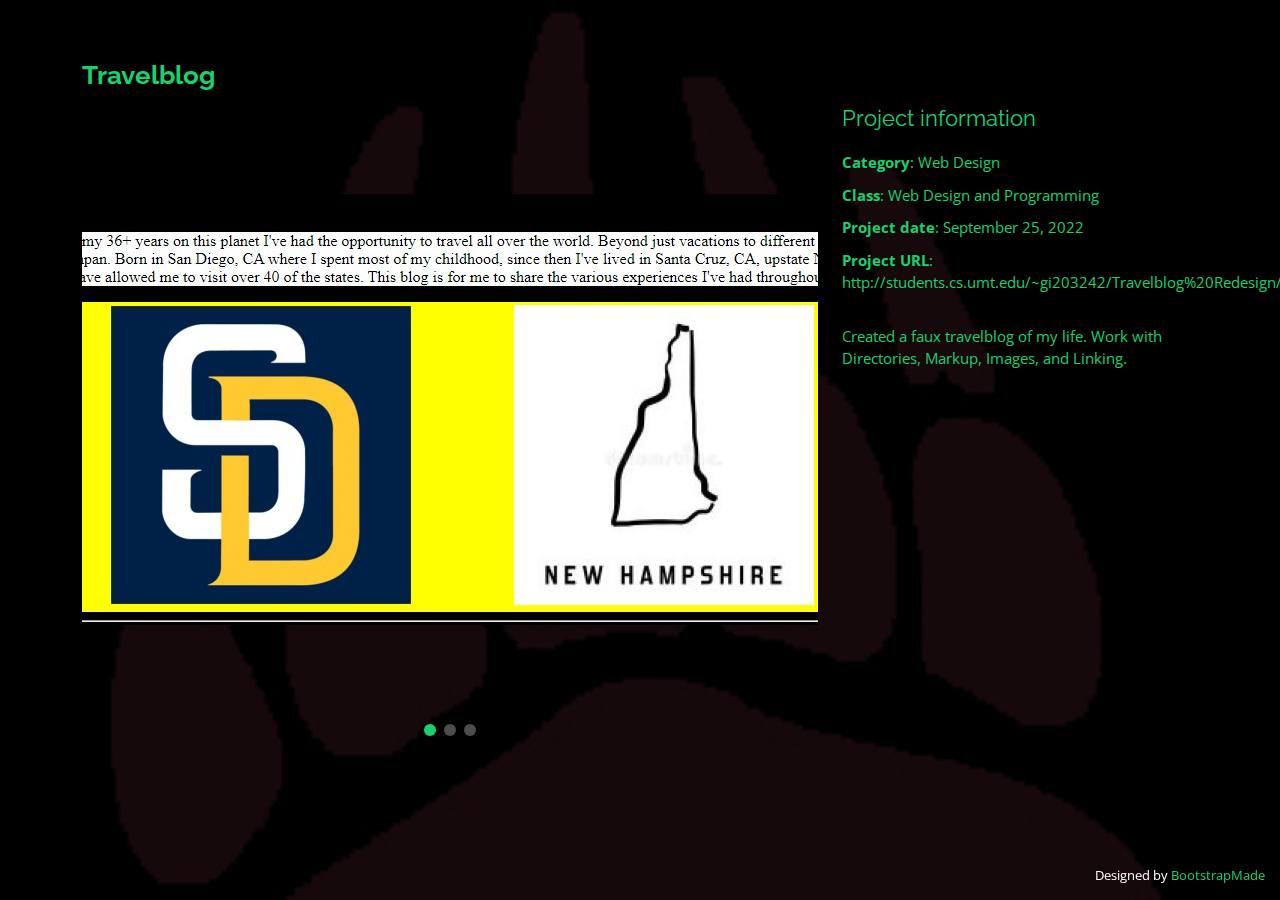
<file: portfolio-details 2.html>
<!DOCTYPE html>
<html lang="en">

<head>
  <meta charset="utf-8">
  <meta content="width=device-width, initial-scale=1.0" name="viewport">

  <title>Portfolio Details - Personal Bootstrap Template</title>
  <meta content="" name="description">
  <meta content="" name="keywords">

  <!-- Favicons -->
  <link href="assets/img/favicon.png" rel="icon">
  <link href="assets/img/apple-touch-icon.png" rel="apple-touch-icon">

  <!-- Google Fonts -->
  <link href="https://fonts.googleapis.com/css?family=Open+Sans:300,300i,400,400i,600,600i,700,700i|Raleway:300,300i,400,400i,500,500i,600,600i,700,700i|Poppins:300,300i,400,400i,500,500i,600,600i,700,700i" rel="stylesheet">

  <!-- Vendor CSS Files -->
  <link href="assets/vendor/bootstrap/css/bootstrap.min.css" rel="stylesheet">
  <link href="assets/vendor/bootstrap-icons/bootstrap-icons.css" rel="stylesheet">
  <link href="assets/vendor/boxicons/css/boxicons.min.css" rel="stylesheet">
  <link href="assets/vendor/glightbox/css/glightbox.min.css" rel="stylesheet">
  <link href="assets/vendor/remixicon/remixicon.css" rel="stylesheet">
  <link href="assets/vendor/swiper/swiper-bundle.min.css" rel="stylesheet">

  <!-- Template Main CSS File -->
  <link href="assets/css/style.css" rel="stylesheet">

  <!-- =======================================================
  * Template Name: Personal - v4.9.1
  * Template URL: https://bootstrapmade.com/personal-free-resume-bootstrap-template/
  * Author: BootstrapMade.com
  * License: https://bootstrapmade.com/license/
  ======================================================== -->
</head>

<body>

  <main id="main">

    <!-- ======= Portfolio Details ======= -->
    <div id="portfolio-details" class="portfolio-details">
      <div class="container">

        <div class="row">

          <div class="col-lg-8">
            <h2 class="portfolio-title">Travelblog</h2>

            <div class="portfolio-details-slider swiper">
              <div class="swiper-wrapper align-items-center">

                <div class="swiper-slide">
                  <img src="assets/img/portfolio/portfolio-details-4.jpg" alt="">
                </div>

                <div class="swiper-slide">
                  <img src="assets/img/portfolio/portfolio-details-5.jpg" alt="">
                </div>

                <div class="swiper-slide">
                  <img src="assets/img/portfolio/portfolio-details-6.jpg" alt="">
                </div>

              </div>
              <div class="swiper-pagination"></div>
            </div>

          </div>

          <div class="col-lg-4 portfolio-info">
            <h3>Project information</h3>
            <ul>
              <li><strong>Category</strong>: Web Design</li>
              <li><strong>Class</strong>: Web Design and Programming</li>
              <li><strong>Project date</strong>: September 25, 2022</li>
              <li><strong>Project URL</strong>: <a href="#">http://students.cs.umt.edu/~gi203242/Travelblog%20Redesign/</a></li>
            </ul>

            <p>
              Created a faux travelblog of my life.  Work with Directories, Markup, Images, and Linking.
            </p>
          </div>

        </div>

      </div>
    </div><!-- End Portfolio Details -->

  </main><!-- End #main -->

  <div class="credits">
    <!-- All the links in the footer should remain intact. -->
    <!-- You can delete the links only if you purchased the pro version. -->
    <!-- Licensing information: https://bootstrapmade.com/license/ -->
    <!-- Purchase the pro version with working PHP/AJAX contact form: https://bootstrapmade.com/personal-free-resume-bootstrap-template/ -->
    Designed by <a href="https://bootstrapmade.com/">BootstrapMade</a>
  </div>

  <!-- Vendor JS Files -->
  <script src="assets/vendor/purecounter/purecounter_vanilla.js"></script>
  <script src="assets/vendor/bootstrap/js/bootstrap.bundle.min.js"></script>
  <script src="assets/vendor/glightbox/js/glightbox.min.js"></script>
  <script src="assets/vendor/isotope-layout/isotope.pkgd.min.js"></script>
  <script src="assets/vendor/swiper/swiper-bundle.min.js"></script>
  <script src="assets/vendor/waypoints/noframework.waypoints.js"></script>
  <script src="assets/vendor/php-email-form/validate.js"></script>

  <!-- Template Main JS File -->
  <script src="assets/js/main.js"></script>

</body>

</html>
</file>
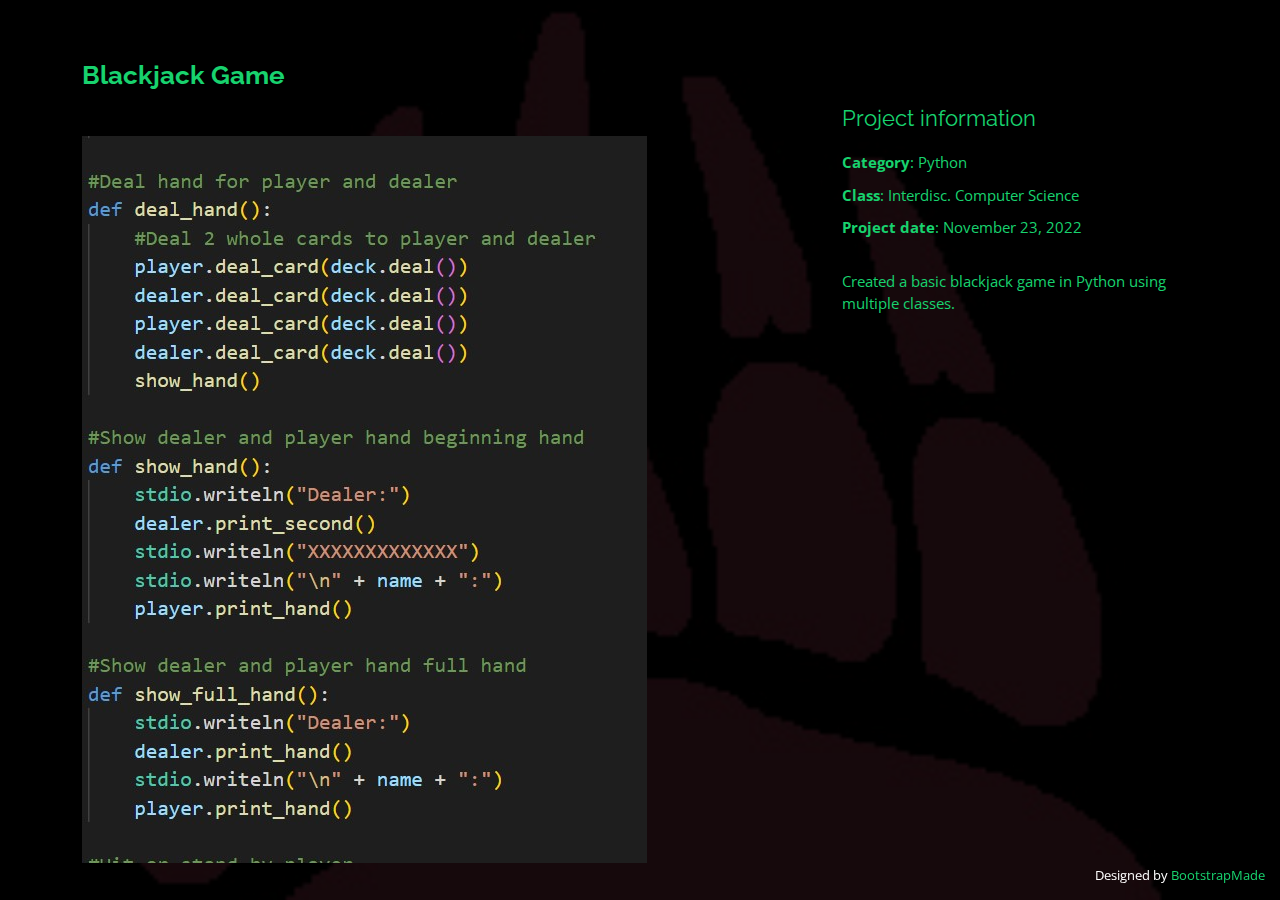
<file: portfolio-details 3.html>
<!DOCTYPE html>
<html lang="en">

<head>
  <meta charset="utf-8">
  <meta content="width=device-width, initial-scale=1.0" name="viewport">

  <title>Portfolio Details - Personal Bootstrap Template</title>
  <meta content="" name="description">
  <meta content="" name="keywords">

  <!-- Favicons -->
  <link href="assets/img/favicon.png" rel="icon">
  <link href="assets/img/apple-touch-icon.png" rel="apple-touch-icon">

  <!-- Google Fonts -->
  <link href="https://fonts.googleapis.com/css?family=Open+Sans:300,300i,400,400i,600,600i,700,700i|Raleway:300,300i,400,400i,500,500i,600,600i,700,700i|Poppins:300,300i,400,400i,500,500i,600,600i,700,700i" rel="stylesheet">

  <!-- Vendor CSS Files -->
  <link href="assets/vendor/bootstrap/css/bootstrap.min.css" rel="stylesheet">
  <link href="assets/vendor/bootstrap-icons/bootstrap-icons.css" rel="stylesheet">
  <link href="assets/vendor/boxicons/css/boxicons.min.css" rel="stylesheet">
  <link href="assets/vendor/glightbox/css/glightbox.min.css" rel="stylesheet">
  <link href="assets/vendor/remixicon/remixicon.css" rel="stylesheet">
  <link href="assets/vendor/swiper/swiper-bundle.min.css" rel="stylesheet">

  <!-- Template Main CSS File -->
  <link href="assets/css/style.css" rel="stylesheet">

  <!-- =======================================================
  * Template Name: Personal - v4.9.1
  * Template URL: https://bootstrapmade.com/personal-free-resume-bootstrap-template/
  * Author: BootstrapMade.com
  * License: https://bootstrapmade.com/license/
  ======================================================== -->
</head>

<body>

  <main id="main">

    <!-- ======= Portfolio Details ======= -->
    <div id="portfolio-details" class="portfolio-details">
      <div class="container">

        <div class="row">

          <div class="col-lg-8">
            <h2 class="portfolio-title">Blackjack Game</h2>

            <div class="portfolio-details-slider swiper">
              <div class="swiper-wrapper align-items-center">

                <div class="swiper-slide">
                  <img src="assets/img/portfolio/portfolio-details-7.jpg" alt="">
                </div>

                <div class="swiper-slide">
                  <img src="assets/img/portfolio/portfolio-details-8.jpg" alt="">
                </div>

                <div class="swiper-slide">
                  <img src="assets/img/portfolio/portfolio-details-9.jpg" alt="">
                </div>

              </div>
              <div class="swiper-pagination"></div>
            </div>

          </div>

          <div class="col-lg-4 portfolio-info">
            <h3>Project information</h3>
            <ul>
              <li><strong>Category</strong>: Python</li>
              <li><strong>Class</strong>: Interdisc. Computer Science</li>
              <li><strong>Project date</strong>: November 23, 2022</li>
            </ul>

            <p>
              Created a basic blackjack game in Python using multiple classes.
            </p>
          </div>

        </div>

      </div>
    </div><!-- End Portfolio Details -->

  </main><!-- End #main -->

  <div class="credits">
    <!-- All the links in the footer should remain intact. -->
    <!-- You can delete the links only if you purchased the pro version. -->
    <!-- Licensing information: https://bootstrapmade.com/license/ -->
    <!-- Purchase the pro version with working PHP/AJAX contact form: https://bootstrapmade.com/personal-free-resume-bootstrap-template/ -->
    Designed by <a href="https://bootstrapmade.com/">BootstrapMade</a>
  </div>

  <!-- Vendor JS Files -->
  <script src="assets/vendor/purecounter/purecounter_vanilla.js"></script>
  <script src="assets/vendor/bootstrap/js/bootstrap.bundle.min.js"></script>
  <script src="assets/vendor/glightbox/js/glightbox.min.js"></script>
  <script src="assets/vendor/isotope-layout/isotope.pkgd.min.js"></script>
  <script src="assets/vendor/swiper/swiper-bundle.min.js"></script>
  <script src="assets/vendor/waypoints/noframework.waypoints.js"></script>
  <script src="assets/vendor/php-email-form/validate.js"></script>

  <!-- Template Main JS File -->
  <script src="assets/js/main.js"></script>

</body>

</html>
</file>
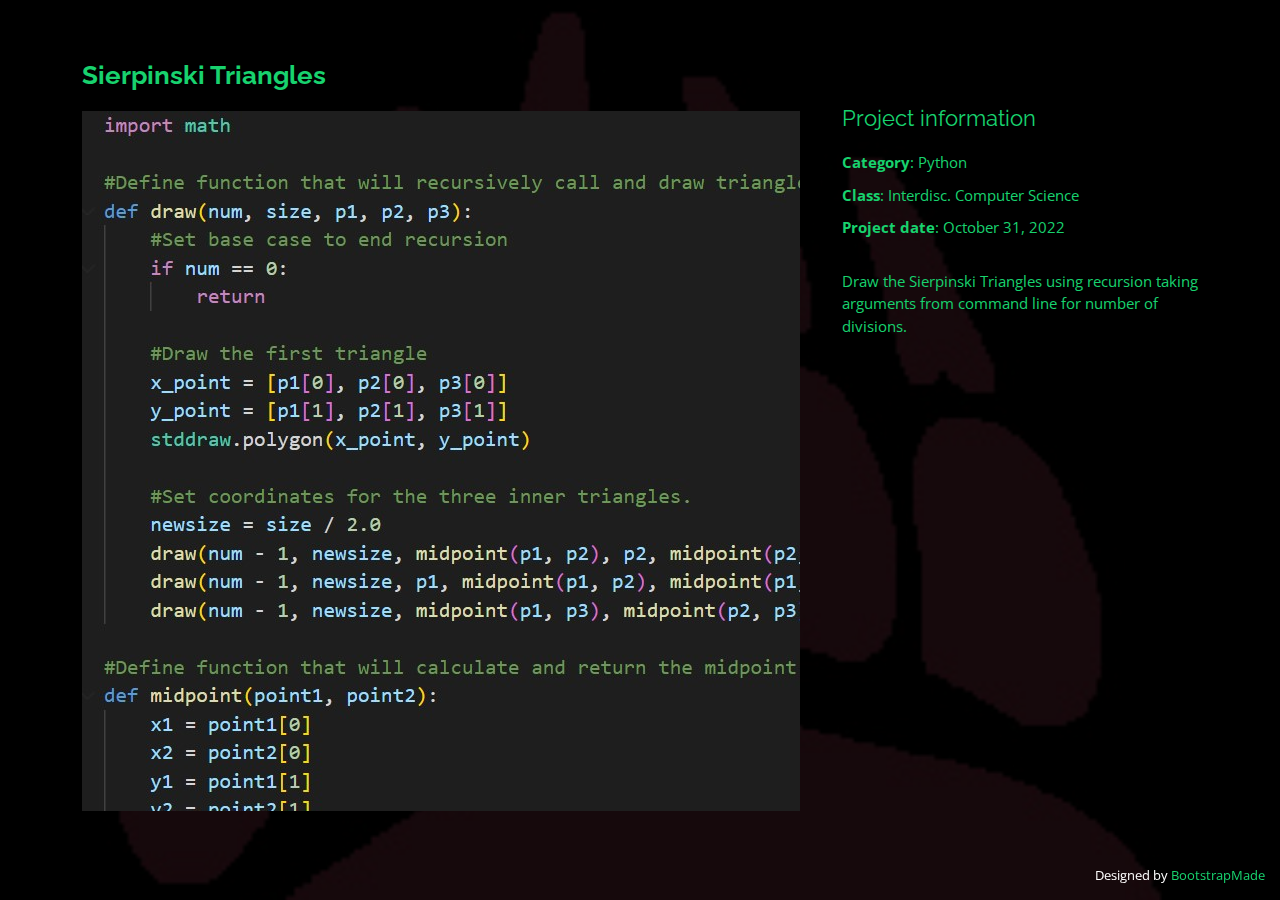
<file: portfolio-details 4.html>
<!DOCTYPE html>
<html lang="en">

<head>
  <meta charset="utf-8">
  <meta content="width=device-width, initial-scale=1.0" name="viewport">

  <title>Portfolio Details - Personal Bootstrap Template</title>
  <meta content="" name="description">
  <meta content="" name="keywords">

  <!-- Favicons -->
  <link href="assets/img/favicon.png" rel="icon">
  <link href="assets/img/apple-touch-icon.png" rel="apple-touch-icon">

  <!-- Google Fonts -->
  <link href="https://fonts.googleapis.com/css?family=Open+Sans:300,300i,400,400i,600,600i,700,700i|Raleway:300,300i,400,400i,500,500i,600,600i,700,700i|Poppins:300,300i,400,400i,500,500i,600,600i,700,700i" rel="stylesheet">

  <!-- Vendor CSS Files -->
  <link href="assets/vendor/bootstrap/css/bootstrap.min.css" rel="stylesheet">
  <link href="assets/vendor/bootstrap-icons/bootstrap-icons.css" rel="stylesheet">
  <link href="assets/vendor/boxicons/css/boxicons.min.css" rel="stylesheet">
  <link href="assets/vendor/glightbox/css/glightbox.min.css" rel="stylesheet">
  <link href="assets/vendor/remixicon/remixicon.css" rel="stylesheet">
  <link href="assets/vendor/swiper/swiper-bundle.min.css" rel="stylesheet">

  <!-- Template Main CSS File -->
  <link href="assets/css/style.css" rel="stylesheet">

  <!-- =======================================================
  * Template Name: Personal - v4.9.1
  * Template URL: https://bootstrapmade.com/personal-free-resume-bootstrap-template/
  * Author: BootstrapMade.com
  * License: https://bootstrapmade.com/license/
  ======================================================== -->
</head>

<body>

  <main id="main">

    <!-- ======= Portfolio Details ======= -->
    <div id="portfolio-details" class="portfolio-details">
      <div class="container">

        <div class="row">

          <div class="col-lg-8">
            <h2 class="portfolio-title">Sierpinski Triangles</h2>

            <div class="portfolio-details-slider swiper">
              <div class="swiper-wrapper align-items-center">

                <div class="swiper-slide">
                  <img src="assets/img/portfolio/portfolio-details-10.jpg" alt="">
                </div>

              </div>
              <div class="swiper-pagination"></div>
            </div>

          </div>

          <div class="col-lg-4 portfolio-info">
            <h3>Project information</h3>
            <ul>
              <li><strong>Category</strong>: Python</li>
              <li><strong>Class</strong>: Interdisc. Computer Science</li>
              <li><strong>Project date</strong>: October 31, 2022</li>
            </ul>

            <p>
              Draw the Sierpinski Triangles using recursion taking arguments from command line for number of divisions.
            </p>
          </div>

        </div>

      </div>
    </div><!-- End Portfolio Details -->

  </main><!-- End #main -->

  <div class="credits">
    <!-- All the links in the footer should remain intact. -->
    <!-- You can delete the links only if you purchased the pro version. -->
    <!-- Licensing information: https://bootstrapmade.com/license/ -->
    <!-- Purchase the pro version with working PHP/AJAX contact form: https://bootstrapmade.com/personal-free-resume-bootstrap-template/ -->
    Designed by <a href="https://bootstrapmade.com/">BootstrapMade</a>
  </div>

  <!-- Vendor JS Files -->
  <script src="assets/vendor/purecounter/purecounter_vanilla.js"></script>
  <script src="assets/vendor/bootstrap/js/bootstrap.bundle.min.js"></script>
  <script src="assets/vendor/glightbox/js/glightbox.min.js"></script>
  <script src="assets/vendor/isotope-layout/isotope.pkgd.min.js"></script>
  <script src="assets/vendor/swiper/swiper-bundle.min.js"></script>
  <script src="assets/vendor/waypoints/noframework.waypoints.js"></script>
  <script src="assets/vendor/php-email-form/validate.js"></script>

  <!-- Template Main JS File -->
  <script src="assets/js/main.js"></script>

</body>

</html>
</file>
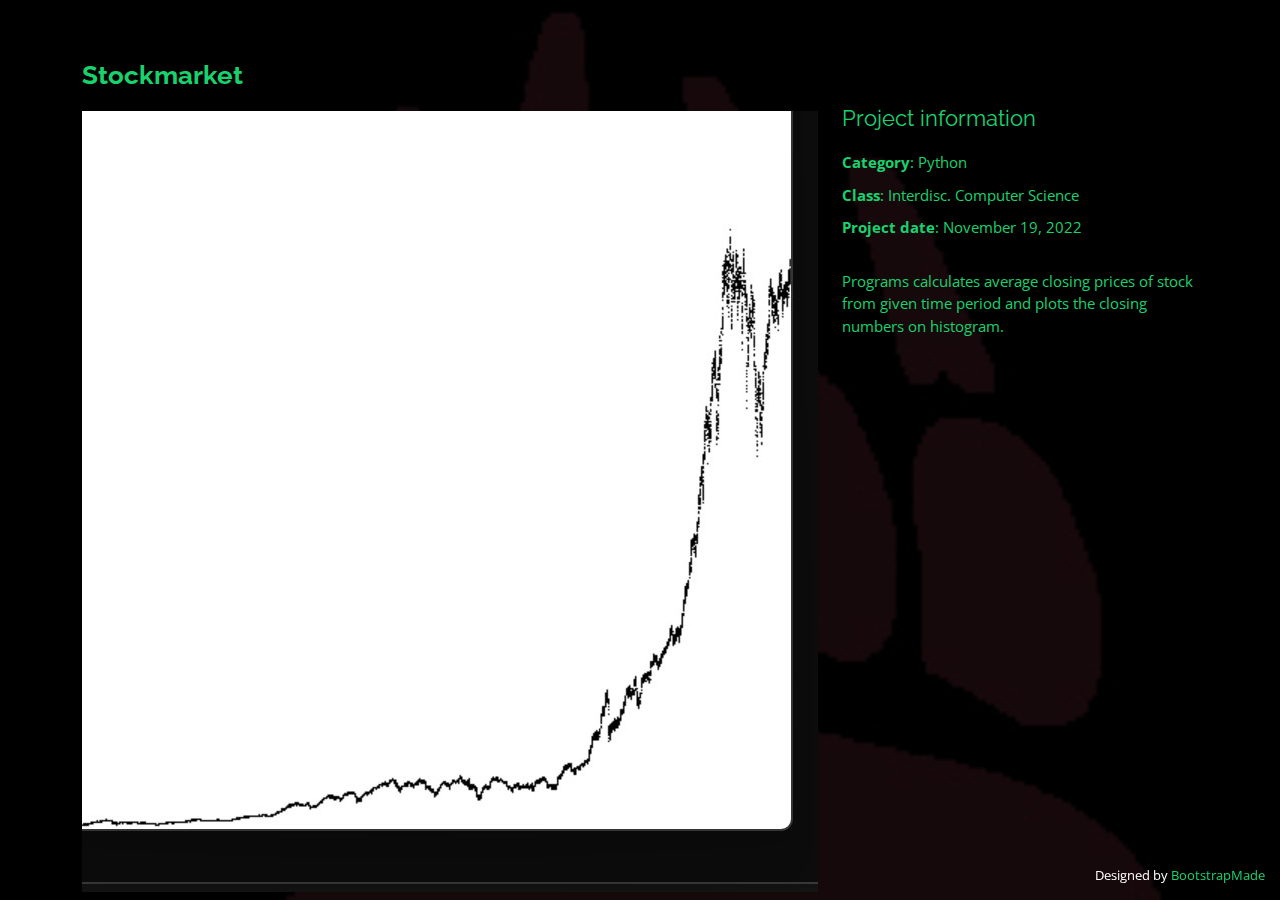
<file: portfolio-details 5.html>
<!DOCTYPE html>
<html lang="en">

<head>
  <meta charset="utf-8">
  <meta content="width=device-width, initial-scale=1.0" name="viewport">

  <title>Portfolio Details - Personal Bootstrap Template</title>
  <meta content="" name="description">
  <meta content="" name="keywords">

  <!-- Favicons -->
  <link href="assets/img/favicon.png" rel="icon">
  <link href="assets/img/apple-touch-icon.png" rel="apple-touch-icon">

  <!-- Google Fonts -->
  <link href="https://fonts.googleapis.com/css?family=Open+Sans:300,300i,400,400i,600,600i,700,700i|Raleway:300,300i,400,400i,500,500i,600,600i,700,700i|Poppins:300,300i,400,400i,500,500i,600,600i,700,700i" rel="stylesheet">

  <!-- Vendor CSS Files -->
  <link href="assets/vendor/bootstrap/css/bootstrap.min.css" rel="stylesheet">
  <link href="assets/vendor/bootstrap-icons/bootstrap-icons.css" rel="stylesheet">
  <link href="assets/vendor/boxicons/css/boxicons.min.css" rel="stylesheet">
  <link href="assets/vendor/glightbox/css/glightbox.min.css" rel="stylesheet">
  <link href="assets/vendor/remixicon/remixicon.css" rel="stylesheet">
  <link href="assets/vendor/swiper/swiper-bundle.min.css" rel="stylesheet">

  <!-- Template Main CSS File -->
  <link href="assets/css/style.css" rel="stylesheet">

  <!-- =======================================================
  * Template Name: Personal - v4.9.1
  * Template URL: https://bootstrapmade.com/personal-free-resume-bootstrap-template/
  * Author: BootstrapMade.com
  * License: https://bootstrapmade.com/license/
  ======================================================== -->
</head>

<body>

  <main id="main">

    <!-- ======= Portfolio Details ======= -->
    <div id="portfolio-details" class="portfolio-details">
      <div class="container">

        <div class="row">

          <div class="col-lg-8">
            <h2 class="portfolio-title">Stockmarket</h2>

            <div class="portfolio-details-slider swiper">
              <div class="swiper-wrapper align-items-center">

                <div class="swiper-slide">
                  <img src="assets/img/portfolio/portfolio-details-11.jpg" alt="">
                </div>

                <div class="swiper-slide">
                  <img src="assets/img/portfolio/portfolio-details-12.jpg" alt="">
                </div>

              </div>
              <div class="swiper-pagination"></div>
            </div>

          </div>

          <div class="col-lg-4 portfolio-info">
            <h3>Project information</h3>
            <ul>
              <li><strong>Category</strong>: Python</li>
              <li><strong>Class</strong>: Interdisc. Computer Science</li>
              <li><strong>Project date</strong>: November 19, 2022</li>
            </ul>

            <p>
              Programs calculates average closing prices of stock from given time period and plots the closing numbers on histogram.
            </p>
          </div>

        </div>

      </div>
    </div><!-- End Portfolio Details -->

  </main><!-- End #main -->

  <div class="credits">
    <!-- All the links in the footer should remain intact. -->
    <!-- You can delete the links only if you purchased the pro version. -->
    <!-- Licensing information: https://bootstrapmade.com/license/ -->
    <!-- Purchase the pro version with working PHP/AJAX contact form: https://bootstrapmade.com/personal-free-resume-bootstrap-template/ -->
    Designed by <a href="https://bootstrapmade.com/">BootstrapMade</a>
  </div>

  <!-- Vendor JS Files -->
  <script src="assets/vendor/purecounter/purecounter_vanilla.js"></script>
  <script src="assets/vendor/bootstrap/js/bootstrap.bundle.min.js"></script>
  <script src="assets/vendor/glightbox/js/glightbox.min.js"></script>
  <script src="assets/vendor/isotope-layout/isotope.pkgd.min.js"></script>
  <script src="assets/vendor/swiper/swiper-bundle.min.js"></script>
  <script src="assets/vendor/waypoints/noframework.waypoints.js"></script>
  <script src="assets/vendor/php-email-form/validate.js"></script>

  <!-- Template Main JS File -->
  <script src="assets/js/main.js"></script>

</body>

</html>
</file>
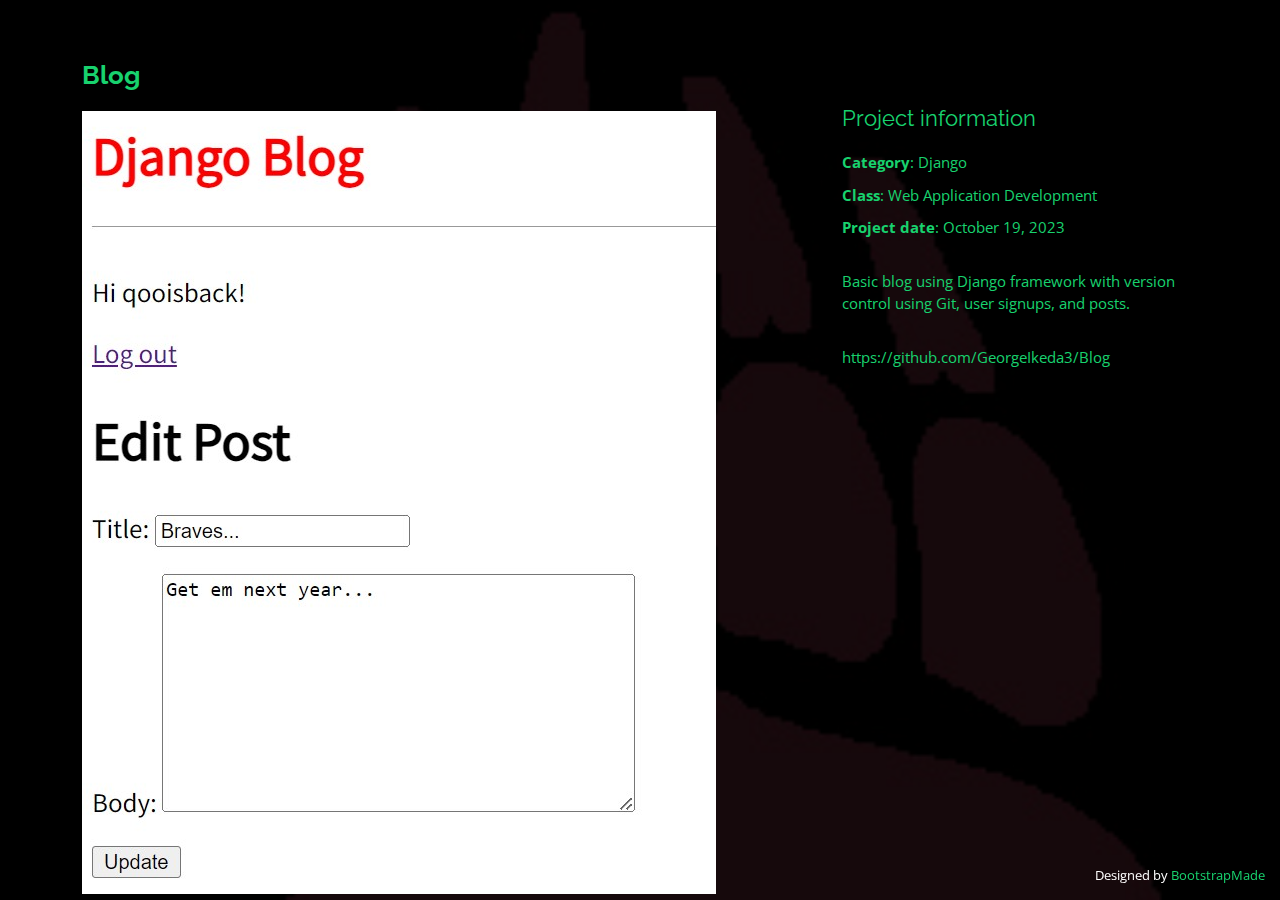
<file: portfolio-details 6.html>
<!DOCTYPE html>
<html lang="en">

<head>
  <meta charset="utf-8">
  <meta content="width=device-width, initial-scale=1.0" name="viewport">

  <title>Portfolio Details - Personal Bootstrap Template</title>
  <meta content="" name="description">
  <meta content="" name="keywords">

  <!-- Favicons -->
  <link href="assets/img/favicon.png" rel="icon">
  <link href="assets/img/apple-touch-icon.png" rel="apple-touch-icon">

  <!-- Google Fonts -->
  <link href="https://fonts.googleapis.com/css?family=Open+Sans:300,300i,400,400i,600,600i,700,700i|Raleway:300,300i,400,400i,500,500i,600,600i,700,700i|Poppins:300,300i,400,400i,500,500i,600,600i,700,700i" rel="stylesheet">

  <!-- Vendor CSS Files -->
  <link href="assets/vendor/bootstrap/css/bootstrap.min.css" rel="stylesheet">
  <link href="assets/vendor/bootstrap-icons/bootstrap-icons.css" rel="stylesheet">
  <link href="assets/vendor/boxicons/css/boxicons.min.css" rel="stylesheet">
  <link href="assets/vendor/glightbox/css/glightbox.min.css" rel="stylesheet">
  <link href="assets/vendor/remixicon/remixicon.css" rel="stylesheet">
  <link href="assets/vendor/swiper/swiper-bundle.min.css" rel="stylesheet">

  <!-- Template Main CSS File -->
  <link href="assets/css/style.css" rel="stylesheet">

  <!-- =======================================================
  * Template Name: Personal - v4.9.1
  * Template URL: https://bootstrapmade.com/personal-free-resume-bootstrap-template/
  * Author: BootstrapMade.com
  * License: https://bootstrapmade.com/license/
  ======================================================== -->
</head>

<body>

  <main id="main">

    <!-- ======= Portfolio Details ======= -->
    <div id="portfolio-details" class="portfolio-details">
      <div class="container">

        <div class="row">

          <div class="col-lg-8">
            <h2 class="portfolio-title">Blog</h2>

            <div class="portfolio-details-slider swiper">
              <div class="swiper-wrapper align-items-center">

                <div class="swiper-slide">
                  <img src="assets/img/portfolio/portfolio-details-13.jpg" alt="">
                </div>

                <div class="swiper-slide">
                  <img src="assets/img/portfolio/portfolio-details-14.jpg" alt="">
                </div>

              </div>
              <div class="swiper-pagination"></div>
            </div>

          </div>

          <div class="col-lg-4 portfolio-info">
            <h3>Project information</h3>
            <ul>
              <li><strong>Category</strong>: Django</li>
              <li><strong>Class</strong>: Web Application Development</li>
              <li><strong>Project date</strong>: October 19, 2023</li>
            </ul>

            <p>
              Basic blog using Django framework with version control using Git, user signups, and posts.
              <p><a href="https://github.com/GeorgeIkeda3/Blog" target="_blank">https://github.com/GeorgeIkeda3/Blog</a></p>
            </p>
          </div>

        </div>

      </div>
    </div><!-- End Portfolio Details -->

  </main><!-- End #main -->

  <div class="credits">
    <!-- All the links in the footer should remain intact. -->
    <!-- You can delete the links only if you purchased the pro version. -->
    <!-- Licensing information: https://bootstrapmade.com/license/ -->
    <!-- Purchase the pro version with working PHP/AJAX contact form: https://bootstrapmade.com/personal-free-resume-bootstrap-template/ -->
    Designed by <a href="https://bootstrapmade.com/">BootstrapMade</a>
  </div>

  <!-- Vendor JS Files -->
  <script src="assets/vendor/purecounter/purecounter_vanilla.js"></script>
  <script src="assets/vendor/bootstrap/js/bootstrap.bundle.min.js"></script>
  <script src="assets/vendor/glightbox/js/glightbox.min.js"></script>
  <script src="assets/vendor/isotope-layout/isotope.pkgd.min.js"></script>
  <script src="assets/vendor/swiper/swiper-bundle.min.js"></script>
  <script src="assets/vendor/waypoints/noframework.waypoints.js"></script>
  <script src="assets/vendor/php-email-form/validate.js"></script>

  <!-- Template Main JS File -->
  <script src="assets/js/main.js"></script>

</body>

</html>
</file>
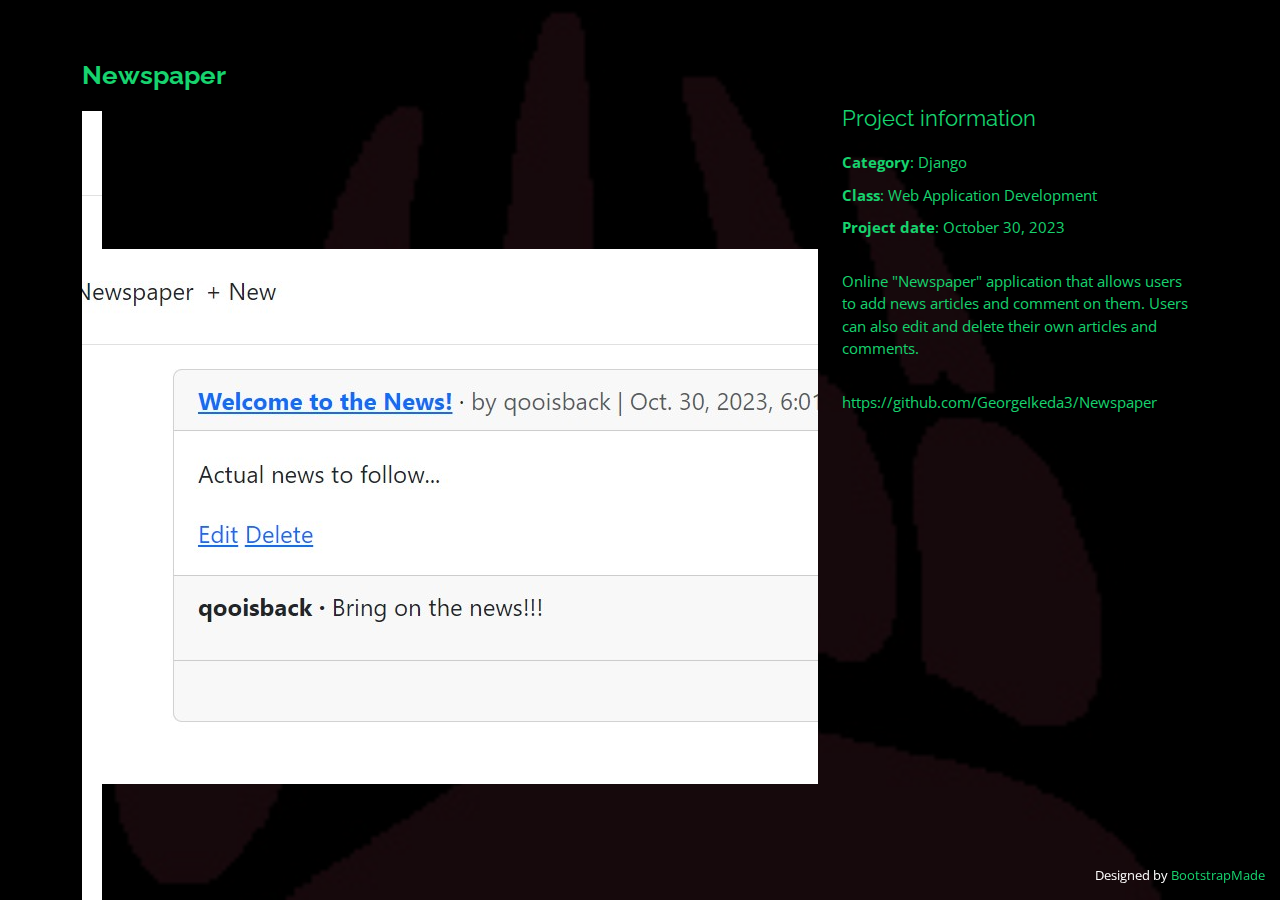
<file: portfolio-details 7.html>
<!DOCTYPE html>
<html lang="en">

<head>
  <meta charset="utf-8">
  <meta content="width=device-width, initial-scale=1.0" name="viewport">

  <title>Portfolio Details - Personal Bootstrap Template</title>
  <meta content="" name="description">
  <meta content="" name="keywords">

  <!-- Favicons -->
  <link href="assets/img/favicon.png" rel="icon">
  <link href="assets/img/apple-touch-icon.png" rel="apple-touch-icon">

  <!-- Google Fonts -->
  <link href="https://fonts.googleapis.com/css?family=Open+Sans:300,300i,400,400i,600,600i,700,700i|Raleway:300,300i,400,400i,500,500i,600,600i,700,700i|Poppins:300,300i,400,400i,500,500i,600,600i,700,700i" rel="stylesheet">

  <!-- Vendor CSS Files -->
  <link href="assets/vendor/bootstrap/css/bootstrap.min.css" rel="stylesheet">
  <link href="assets/vendor/bootstrap-icons/bootstrap-icons.css" rel="stylesheet">
  <link href="assets/vendor/boxicons/css/boxicons.min.css" rel="stylesheet">
  <link href="assets/vendor/glightbox/css/glightbox.min.css" rel="stylesheet">
  <link href="assets/vendor/remixicon/remixicon.css" rel="stylesheet">
  <link href="assets/vendor/swiper/swiper-bundle.min.css" rel="stylesheet">

  <!-- Template Main CSS File -->
  <link href="assets/css/style.css" rel="stylesheet">

  <!-- =======================================================
  * Template Name: Personal - v4.9.1
  * Template URL: https://bootstrapmade.com/personal-free-resume-bootstrap-template/
  * Author: BootstrapMade.com
  * License: https://bootstrapmade.com/license/
  ======================================================== -->
</head>

<body>

  <main id="main">

    <!-- ======= Portfolio Details ======= -->
    <div id="portfolio-details" class="portfolio-details">
      <div class="container">

        <div class="row">

          <div class="col-lg-8">
            <h2 class="portfolio-title">Newspaper</h2>

            <div class="portfolio-details-slider swiper">
              <div class="swiper-wrapper align-items-center">

                <div class="swiper-slide">
                  <img src="assets/img/portfolio/newspaper-1.jpg" alt="">
                </div>

                <div class="swiper-slide">
                  <img src="assets/img/portfolio/newspaper-2.jpg" alt="">
                </div>

              </div>
              <div class="swiper-pagination"></div>
            </div>

          </div>

          <div class="col-lg-4 portfolio-info">
            <h3>Project information</h3>
            <ul>
              <li><strong>Category</strong>: Django</li>
              <li><strong>Class</strong>: Web Application Development</li>
              <li><strong>Project date</strong>: October 30, 2023</li>
            </ul>

            <p>
              Online "Newspaper" application that allows users to add news articles and comment on them. Users can also edit and delete their own articles and comments.
              <p><a href="https://github.com/GeorgeIkeda3/Newspaper" target="_blank">https://github.com/GeorgeIkeda3/Newspaper</a></p>
            </p>
          </div>

        </div>

      </div>
    </div><!-- End Portfolio Details -->

  </main><!-- End #main -->

  <div class="credits">
    <!-- All the links in the footer should remain intact. -->
    <!-- You can delete the links only if you purchased the pro version. -->
    <!-- Licensing information: https://bootstrapmade.com/license/ -->
    <!-- Purchase the pro version with working PHP/AJAX contact form: https://bootstrapmade.com/personal-free-resume-bootstrap-template/ -->
    Designed by <a href="https://bootstrapmade.com/">BootstrapMade</a>
  </div>

  <!-- Vendor JS Files -->
  <script src="assets/vendor/purecounter/purecounter_vanilla.js"></script>
  <script src="assets/vendor/bootstrap/js/bootstrap.bundle.min.js"></script>
  <script src="assets/vendor/glightbox/js/glightbox.min.js"></script>
  <script src="assets/vendor/isotope-layout/isotope.pkgd.min.js"></script>
  <script src="assets/vendor/swiper/swiper-bundle.min.js"></script>
  <script src="assets/vendor/waypoints/noframework.waypoints.js"></script>
  <script src="assets/vendor/php-email-form/validate.js"></script>

  <!-- Template Main JS File -->
  <script src="assets/js/main.js"></script>

</body>

</html>
</file>
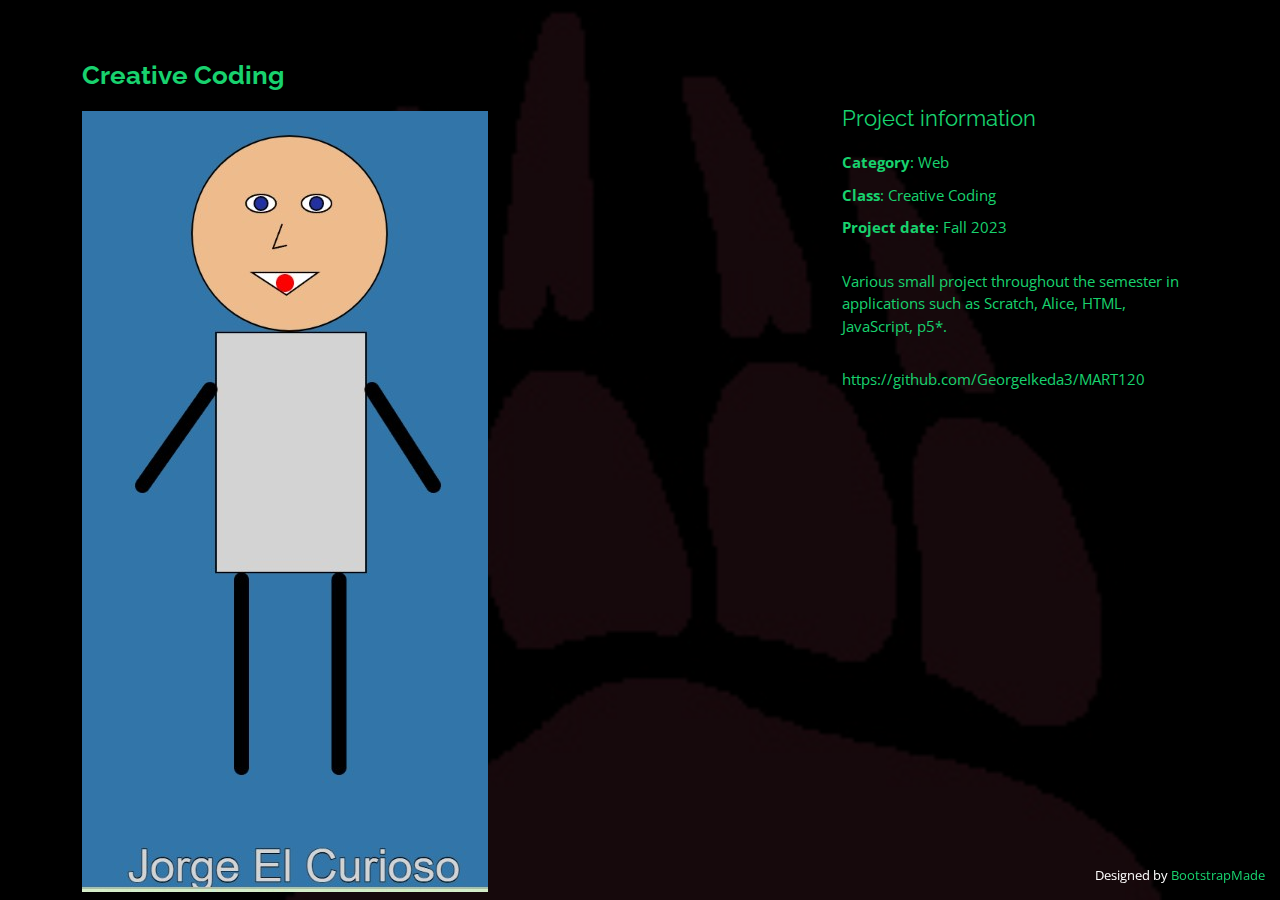
<file: portfolio-details 8.html>
<!DOCTYPE html>
<html lang="en">

<head>
  <meta charset="utf-8">
  <meta content="width=device-width, initial-scale=1.0" name="viewport">

  <title>Portfolio Details - Personal Bootstrap Template</title>
  <meta content="" name="description">
  <meta content="" name="keywords">

  <!-- Favicons -->
  <link href="assets/img/favicon.png" rel="icon">
  <link href="assets/img/apple-touch-icon.png" rel="apple-touch-icon">

  <!-- Google Fonts -->
  <link href="https://fonts.googleapis.com/css?family=Open+Sans:300,300i,400,400i,600,600i,700,700i|Raleway:300,300i,400,400i,500,500i,600,600i,700,700i|Poppins:300,300i,400,400i,500,500i,600,600i,700,700i" rel="stylesheet">

  <!-- Vendor CSS Files -->
  <link href="assets/vendor/bootstrap/css/bootstrap.min.css" rel="stylesheet">
  <link href="assets/vendor/bootstrap-icons/bootstrap-icons.css" rel="stylesheet">
  <link href="assets/vendor/boxicons/css/boxicons.min.css" rel="stylesheet">
  <link href="assets/vendor/glightbox/css/glightbox.min.css" rel="stylesheet">
  <link href="assets/vendor/remixicon/remixicon.css" rel="stylesheet">
  <link href="assets/vendor/swiper/swiper-bundle.min.css" rel="stylesheet">

  <!-- Template Main CSS File -->
  <link href="assets/css/style.css" rel="stylesheet">

  <!-- =======================================================
  * Template Name: Personal - v4.9.1
  * Template URL: https://bootstrapmade.com/personal-free-resume-bootstrap-template/
  * Author: BootstrapMade.com
  * License: https://bootstrapmade.com/license/
  ======================================================== -->
</head>

<body>

  <main id="main">

    <!-- ======= Portfolio Details ======= -->
    <div id="portfolio-details" class="portfolio-details">
      <div class="container">

        <div class="row">

          <div class="col-lg-8">
            <h2 class="portfolio-title">Creative Coding</h2>

            <div class="portfolio-details-slider swiper">
              <div class="swiper-wrapper align-items-center">

                <div class="swiper-slide">
                  <img src="assets/img/portfolio/portfolio-details-15.jpg" alt="">
                </div>



              </div>
              <div class="swiper-pagination"></div>
            </div>

          </div>

          <div class="col-lg-4 portfolio-info">
            <h3>Project information</h3>
            <ul>
              <li><strong>Category</strong>: Web</li>
              <li><strong>Class</strong>: Creative Coding</li>
              <li><strong>Project date</strong>: Fall 2023</li>
            </ul>

            <p>
              Various small project throughout the semester in applications such as Scratch, Alice, HTML, JavaScript, p5*.
              <p><a href="https://github.com/GeorgeIkeda3/MART120" target="_blank">https://github.com/GeorgeIkeda3/MART120</a></p>
            </p>
          </div>

        </div>

      </div>
    </div><!-- End Portfolio Details -->

  </main><!-- End #main -->

  <div class="credits">
    <!-- All the links in the footer should remain intact. -->
    <!-- You can delete the links only if you purchased the pro version. -->
    <!-- Licensing information: https://bootstrapmade.com/license/ -->
    <!-- Purchase the pro version with working PHP/AJAX contact form: https://bootstrapmade.com/personal-free-resume-bootstrap-template/ -->
    Designed by <a href="https://bootstrapmade.com/">BootstrapMade</a>
  </div>

  <!-- Vendor JS Files -->
  <script src="assets/vendor/purecounter/purecounter_vanilla.js"></script>
  <script src="assets/vendor/bootstrap/js/bootstrap.bundle.min.js"></script>
  <script src="assets/vendor/glightbox/js/glightbox.min.js"></script>
  <script src="assets/vendor/isotope-layout/isotope.pkgd.min.js"></script>
  <script src="assets/vendor/swiper/swiper-bundle.min.js"></script>
  <script src="assets/vendor/waypoints/noframework.waypoints.js"></script>
  <script src="assets/vendor/php-email-form/validate.js"></script>

  <!-- Template Main JS File -->
  <script src="assets/js/main.js"></script>

</body>

</html>
</file>
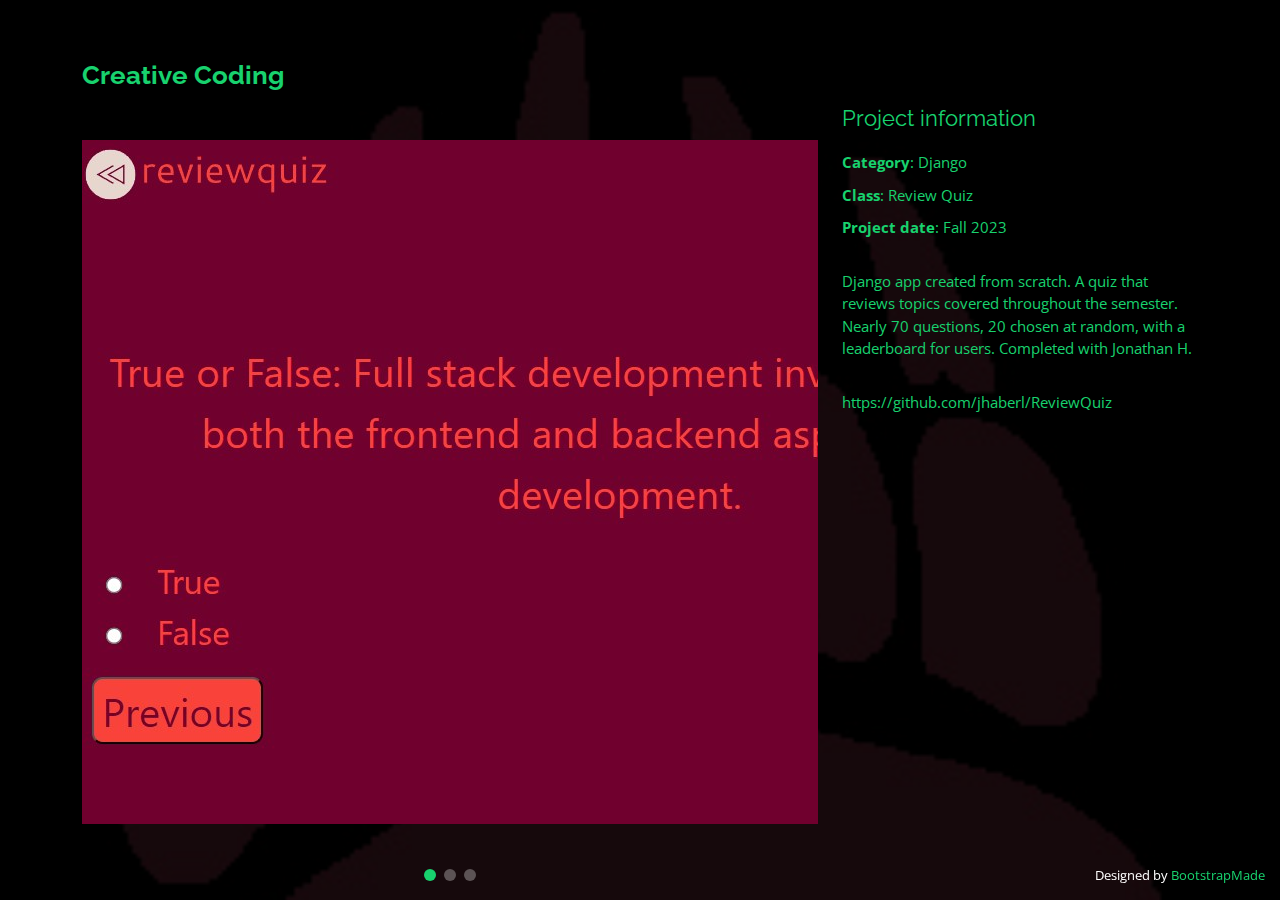
<file: portfolio-details 9.html>
<!DOCTYPE html>
<html lang="en">

<head>
  <meta charset="utf-8">
  <meta content="width=device-width, initial-scale=1.0" name="viewport">

  <title>Portfolio Details - Personal Bootstrap Template</title>
  <meta content="" name="description">
  <meta content="" name="keywords">

  <!-- Favicons -->
  <link href="assets/img/favicon.png" rel="icon">
  <link href="assets/img/apple-touch-icon.png" rel="apple-touch-icon">

  <!-- Google Fonts -->
  <link href="https://fonts.googleapis.com/css?family=Open+Sans:300,300i,400,400i,600,600i,700,700i|Raleway:300,300i,400,400i,500,500i,600,600i,700,700i|Poppins:300,300i,400,400i,500,500i,600,600i,700,700i" rel="stylesheet">

  <!-- Vendor CSS Files -->
  <link href="assets/vendor/bootstrap/css/bootstrap.min.css" rel="stylesheet">
  <link href="assets/vendor/bootstrap-icons/bootstrap-icons.css" rel="stylesheet">
  <link href="assets/vendor/boxicons/css/boxicons.min.css" rel="stylesheet">
  <link href="assets/vendor/glightbox/css/glightbox.min.css" rel="stylesheet">
  <link href="assets/vendor/remixicon/remixicon.css" rel="stylesheet">
  <link href="assets/vendor/swiper/swiper-bundle.min.css" rel="stylesheet">

  <!-- Template Main CSS File -->
  <link href="assets/css/style.css" rel="stylesheet">

  <!-- =======================================================
  * Template Name: Personal - v4.9.1
  * Template URL: https://bootstrapmade.com/personal-free-resume-bootstrap-template/
  * Author: BootstrapMade.com
  * License: https://bootstrapmade.com/license/
  ======================================================== -->
</head>

<body>

  <main id="main">

    <!-- ======= Portfolio Details ======= -->
    <div id="portfolio-details" class="portfolio-details">
      <div class="container">

        <div class="row">

          <div class="col-lg-8">
            <h2 class="portfolio-title">Creative Coding</h2>

            <div class="portfolio-details-slider swiper">
              <div class="swiper-wrapper align-items-center">

                <div class="swiper-slide">
                  <img src="assets/img/portfolio/portfolio-details-19.jpg" alt="">
                </div>

                <div class="swiper-slide">
                  <img src="assets/img/portfolio/portfolio-details-20.jpg" alt="">
                </div>

                <div class="swiper-slide">
                  <img src="assets/img/portfolio/portfolio-details-21.jpg" alt="">
                </div>


              </div>
              <div class="swiper-pagination"></div>
            </div>

          </div>

          <div class="col-lg-4 portfolio-info">
            <h3>Project information</h3>
            <ul>
              <li><strong>Category</strong>: Django</li>
              <li><strong>Class</strong>: Review Quiz</li>
              <li><strong>Project date</strong>: Fall 2023</li>
            </ul>

            <p>
              Django app created from scratch.  A quiz that reviews topics covered throughout the semester.  Nearly 70 questions, 20 chosen at random, with a leaderboard for users.  Completed with Jonathan H.
              <p><a href="https://github.com/jhaberl/ReviewQuiz" target="_blank">https://github.com/jhaberl/ReviewQuiz</a></p>
            </p>
          </div>

        </div>

      </div>
    </div><!-- End Portfolio Details -->

  </main><!-- End #main -->

  <div class="credits">
    <!-- All the links in the footer should remain intact. -->
    <!-- You can delete the links only if you purchased the pro version. -->
    <!-- Licensing information: https://bootstrapmade.com/license/ -->
    <!-- Purchase the pro version with working PHP/AJAX contact form: https://bootstrapmade.com/personal-free-resume-bootstrap-template/ -->
    Designed by <a href="https://bootstrapmade.com/">BootstrapMade</a>
  </div>

  <!-- Vendor JS Files -->
  <script src="assets/vendor/purecounter/purecounter_vanilla.js"></script>
  <script src="assets/vendor/bootstrap/js/bootstrap.bundle.min.js"></script>
  <script src="assets/vendor/glightbox/js/glightbox.min.js"></script>
  <script src="assets/vendor/isotope-layout/isotope.pkgd.min.js"></script>
  <script src="assets/vendor/swiper/swiper-bundle.min.js"></script>
  <script src="assets/vendor/waypoints/noframework.waypoints.js"></script>
  <script src="assets/vendor/php-email-form/validate.js"></script>

  <!-- Template Main JS File -->
  <script src="assets/js/main.js"></script>

</body>

</html>
</file>
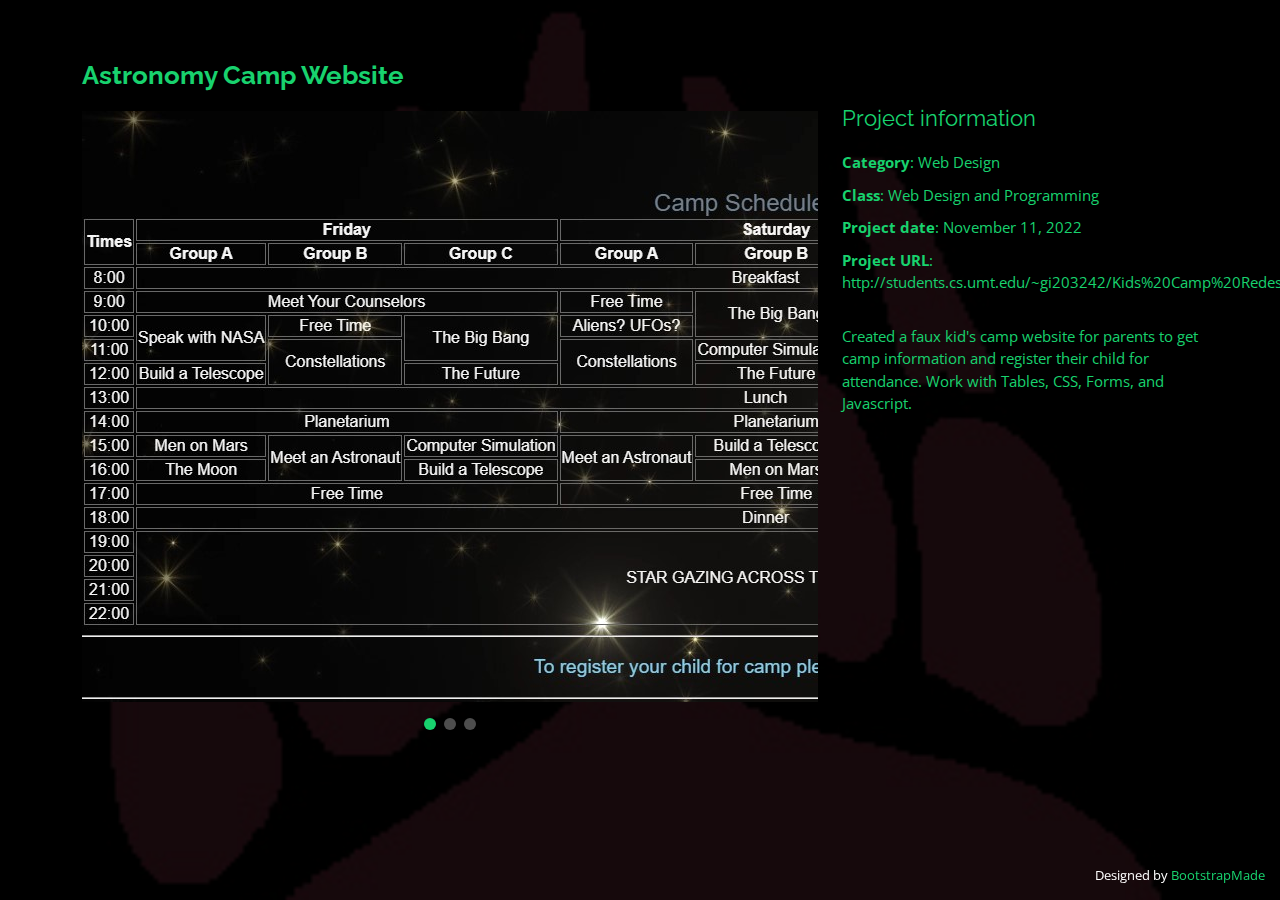
<file: portfolio-details.html>
<!DOCTYPE html>
<html lang="en">

<head>
  <meta charset="utf-8">
  <meta content="width=device-width, initial-scale=1.0" name="viewport">

  <title>Portfolio Details - Personal Bootstrap Template</title>
  <meta content="" name="description">
  <meta content="" name="keywords">

  <!-- Favicons -->
  <link href="assets/img/favicon.png" rel="icon">
  <link href="assets/img/apple-touch-icon.png" rel="apple-touch-icon">

  <!-- Google Fonts -->
  <link href="https://fonts.googleapis.com/css?family=Open+Sans:300,300i,400,400i,600,600i,700,700i|Raleway:300,300i,400,400i,500,500i,600,600i,700,700i|Poppins:300,300i,400,400i,500,500i,600,600i,700,700i" rel="stylesheet">

  <!-- Vendor CSS Files -->
  <link href="assets/vendor/bootstrap/css/bootstrap.min.css" rel="stylesheet">
  <link href="assets/vendor/bootstrap-icons/bootstrap-icons.css" rel="stylesheet">
  <link href="assets/vendor/boxicons/css/boxicons.min.css" rel="stylesheet">
  <link href="assets/vendor/glightbox/css/glightbox.min.css" rel="stylesheet">
  <link href="assets/vendor/remixicon/remixicon.css" rel="stylesheet">
  <link href="assets/vendor/swiper/swiper-bundle.min.css" rel="stylesheet">

  <!-- Template Main CSS File -->
  <link href="assets/css/style.css" rel="stylesheet">

  <!-- =======================================================
  * Template Name: Personal - v4.9.1
  * Template URL: https://bootstrapmade.com/personal-free-resume-bootstrap-template/
  * Author: BootstrapMade.com
  * License: https://bootstrapmade.com/license/
  ======================================================== -->
</head>

<body>

  <main id="main">

    <!-- ======= Portfolio Details ======= -->
    <div id="portfolio-details" class="portfolio-details">
      <div class="container">

        <div class="row">

          <div class="col-lg-8">
            <h2 class="portfolio-title">Astronomy Camp Website</h2>

            <div class="portfolio-details-slider swiper">
              <div class="swiper-wrapper align-items-center">

                <div class="swiper-slide">
                  <img src="assets/img/portfolio/portfolio-details-1.jpg" alt="">
                </div>

                <div class="swiper-slide">
                  <img src="assets/img/portfolio/portfolio-details-2.jpg" alt="">
                </div>

                <div class="swiper-slide">
                  <img src="assets/img/portfolio/portfolio-details-3.jpg" alt="">
                </div>

              </div>
              <div class="swiper-pagination"></div>
            </div>

          </div>

          <div class="col-lg-4 portfolio-info">
            <h3>Project information</h3>
            <ul>
              <li><strong>Category</strong>: Web Design</li>
              <li><strong>Class</strong>: Web Design and Programming</li>
              <li><strong>Project date</strong>: November 11, 2022</li>
              <li><strong>Project URL</strong>: <a href="#">http://students.cs.umt.edu/~gi203242/Kids%20Camp%20Redesign/</a></li>
            </ul>

            <p>
              Created a faux kid's camp website for parents to get camp information and register their child for attendance.  Work with Tables, CSS, Forms, and Javascript.
            </p>
          </div>

        </div>

      </div>
    </div><!-- End Portfolio Details -->

  </main><!-- End #main -->

  <div class="credits">
    <!-- All the links in the footer should remain intact. -->
    <!-- You can delete the links only if you purchased the pro version. -->
    <!-- Licensing information: https://bootstrapmade.com/license/ -->
    <!-- Purchase the pro version with working PHP/AJAX contact form: https://bootstrapmade.com/personal-free-resume-bootstrap-template/ -->
    Designed by <a href="https://bootstrapmade.com/">BootstrapMade</a>
  </div>

  <!-- Vendor JS Files -->
  <script src="assets/vendor/purecounter/purecounter_vanilla.js"></script>
  <script src="assets/vendor/bootstrap/js/bootstrap.bundle.min.js"></script>
  <script src="assets/vendor/glightbox/js/glightbox.min.js"></script>
  <script src="assets/vendor/isotope-layout/isotope.pkgd.min.js"></script>
  <script src="assets/vendor/swiper/swiper-bundle.min.js"></script>
  <script src="assets/vendor/waypoints/noframework.waypoints.js"></script>
  <script src="assets/vendor/php-email-form/validate.js"></script>

  <!-- Template Main JS File -->
  <script src="assets/js/main.js"></script>

</body>

</html>
</file>
<file: assets/css/style.css>
/**
* Template Name: Personal - v4.9.1
* Template URL: https://bootstrapmade.com/personal-free-resume-bootstrap-template/
* Author: BootstrapMade.com
* License: https://bootstrapmade.com/license/
*/

/*--------------------------------------------------------------
# General
--------------------------------------------------------------*/
body {
  font-family: "Open Sans", sans-serif;
  background-color: #ed3c0d;
  color: #18d26e;
  position: relative;
  background: transparent;
}

body::before {
  content: "";
  position: fixed;
  background: #000000 url("../img/uofm.jpg") top right no-repeat;
  background-size: cover;
  left: 0;
  right: 0;
  top: 0;
  height: 100vh;
  z-index: -1;
}

@media (min-width: 1024px) {
  body::before {
    background-attachment: fixed;
  }
}

a {
  color: #18d26e;
  text-decoration: none;
}

a:hover {
  color: #35e888;
  text-decoration: none;
}

h1,
h2,
h3,
h4,
h5,
h6 {
  font-family: "Raleway", sans-serif;
}

/*--------------------------------------------------------------
# Header
--------------------------------------------------------------*/
#header {
  transition: ease-in-out 0.3s;
  position: relative;
  height: 100vh;
  display: flex;
  align-items: center;
  z-index: 997;
  overflow-y: auto;
}

#header * {
  transition: ease-in-out 0.3s;
}

#header h1 {
  font-size: 48px;
  margin: 0;
  padding: 0;
  line-height: 1;
  font-weight: 700;
  font-family: "Poppins", sans-serif;
}

#header h1 a,
#header h1 a:hover {
  color: #008080;
  line-height: 1;
  display: inline-block;
}

#header h2 {
  font-size: 24px;
  margin-top: 20px;
  color: #FFFFFF;
}

#header h2 span {
  color: #008080;
  border-bottom: 2px solid #18d26e;
  padding-bottom: 6px;
}

#header img {
  padding: 0;
  margin: 0;
}

#header .social-links {
  margin-top: 40px;
  display: flex;
}

#header .social-links a {
  font-size: 16px;
  display: flex;
  justify-content: center;
  align-items: center;
  background: rgba(255, 255, 255, 0.1);
  color: #fff;
  line-height: 1;
  margin-right: 8px;
  border-radius: 50%;
  width: 40px;
  height: 40px;
}

#header .social-links a:hover {
  background: #18d26e;
}

@media (max-width: 992px) {
  #header h1 {
    font-size: 36px;
  }

  #header h2 {
    font-size: 20px;
    line-height: 30px;
  }

  #header .social-links {
    margin-top: 15px;
  }

  #header .container {
    display: flex;
    flex-direction: column;
    align-items: center;
  }
}

/* Header Top */
#header.header-top {
  height: 80px;
  position: fixed;
  left: 0;
  top: 0;
  right: 0;
  background: rgba(0, 0, 0, 0.9);
}

#header.header-top .social-links,
#header.header-top h2 {
  display: none;
}

#header.header-top h1 {
  margin-right: auto;
  font-size: 36px;
}

#header.header-top .container {
  display: flex;
  align-items: center;
}

#header.header-top .navbar {
  margin: 0;
}

@media (max-width: 768px) {
  #header.header-top {
    height: 60px;
  }

  #header.header-top h1 {
    font-size: 26px;
  }
}

/*--------------------------------------------------------------
# Navigation Menu
--------------------------------------------------------------*/
/**
* Desktop Navigation 
*/
.navbar {
  padding: 0;
  margin-top: 35px;
}

.navbar ul {
  margin: 0;
  padding: 0;
  display: flex;
  list-style: none;
  align-items: center;
}

.navbar li {
  position: relative;
}

.navbar li+li {
  margin-left: 30px;
}

.navbar a,
.navbar a:focus {
  display: flex;
  align-items: center;
  justify-content: space-between;
  padding: 0;
  font-family: "Poppins", sans-serif;
  font-size: 16px;
  font-weight: 400;
  color: #008080;
  white-space: nowrap;
  transition: 0.3s;
}

.navbar a i,
.navbar a:focus i {
  font-size: 12px;
  line-height: 0;
  margin-left: 5px;
}

.navbar a:before {
  content: "";
  position: absolute;
  width: 0;
  height: 2px;
  bottom: -4px;
  left: 0;
  background-color: #18d26e;
  visibility: hidden;
  width: 0px;
  transition: all 0.3s ease-in-out 0s;
}

.navbar a:hover:before,
.navbar li:hover>a:before,
.navbar .active:before {
  visibility: visible;
  width: 25px;
}

.navbar a:hover,
.navbar .active,
.navbar .active:focus,
.navbar li:hover>a {
  color: #fff;
}

/**
* Mobile Navigation 
*/
.mobile-nav-toggle {
  color: #fff;
  font-size: 28px;
  cursor: pointer;
  display: none;
  line-height: 0;
  transition: 0.5s;
  position: fixed;
  right: 15px;
  top: 15px;
}

@media (max-width: 991px) {
  .mobile-nav-toggle {
    display: block;
  }

  .navbar ul {
    display: none;
  }
}

.navbar-mobile {
  position: fixed;
  overflow: hidden;
  top: 0;
  right: 0;
  left: 0;
  bottom: 0;
  background: rgba(0, 0, 0, 0.9);
  transition: 0.3s;
  z-index: 999;
  margin-top: 0;
}

.navbar-mobile .mobile-nav-toggle {
  position: absolute;
  top: 15px;
  right: 15px;
}

.navbar-mobile ul {
  display: block;
  position: absolute;
  top: 55px;
  right: 15px;
  bottom: 45px;
  left: 15px;
  padding: 10px 0;
  overflow-y: auto;
  transition: 0.3s;
  border: 2px solid rgba(255, 255, 255, 0.2);
}

.navbar-mobile li {
  padding: 12px 20px;
}

.navbar-mobile li+li {
  margin: 0;
}

.navbar-mobile a,
.navbar-mobile a:focus {
  font-size: 16px;
  position: relative;
}

/*--------------------------------------------------------------
# Sections General
--------------------------------------------------------------*/
section {
  overflow: hidden;
  position: absolute;
  width: 100%;
  top: 140px;
  bottom: 100%;
  opacity: 0;
  transition: ease-in-out 0.4s;
  z-index: 2;
}

section.section-show {
  top: 100px;
  bottom: auto;
  opacity: 1;
  padding-bottom: 45px;
}

section .container {
  padding: 30px;
}

@media (max-width: 768px) {
  section {
    top: 120px;
  }

  section.section-show {
    top: 80px;
  }
}

.section-title h2 {
  font-size: 14px;
  font-weight: 500;
  padding: 0;
  line-height: 1px;
  margin: 0 0 20px 0;
  letter-spacing: 2px;
  text-transform: uppercase;
  color: #aaaaaa;
  font-family: "Poppins", sans-serif;
}

.section-title h2::after {
  content: "";
  width: 120px;
  height: 1px;
  display: inline-block;
  background: #4ceb95;
  margin: 4px 10px;
}

.section-title p {
  margin: 0;
  margin: -15px 0 15px 0;
  font-size: 36px;
  font-weight: 700;
  text-transform: uppercase;
  font-family: "Poppins", sans-serif;
  color: #fff;
}

/*--------------------------------------------------------------
# About
--------------------------------------------------------------*/
.about-me .content h3 {
  font-weight: 700;
  font-size: 26px;
  color: #18d26e;
}

.about-me .content ul {
  list-style: none;
  padding: 0;
}

.about-me .content ul li {
  margin-bottom: 20px;
  display: flex;
  align-items: center;
}

.about-me .content ul strong {
  margin-right: 10px;
}

.about-me .content ul i {
  font-size: 16px;
  margin-right: 5px;
  color: #18d26e;
  line-height: 0;
}

.about-me .content p:last-child {
  margin-bottom: 0;
}

/*--------------------------------------------------------------
# Counts
--------------------------------------------------------------*/
.counts {
  padding: 70px 0 60px;
}

.counts .count-box {
  padding: 30px 30px 25px 30px;
  width: 100%;
  position: relative;
  text-align: center;
  background: rgba(255, 255, 255, 0.08);
}

.counts .count-box i {
  position: absolute;
  top: -25px;
  left: 50%;
  transform: translateX(-50%);
  font-size: 24px;
  background: rgba(255, 255, 255, 0.1);
  padding: 12px;
  color: #18d26e;
  border-radius: 50px;
  line-height: 0;
}

.counts .count-box span {
  font-size: 36px;
  display: block;
  font-weight: 600;
  color: #fff;
}

.counts .count-box p {
  padding: 0;
  margin: 0;
  font-family: "Raleway", sans-serif;
  font-size: 14px;
}

/*--------------------------------------------------------------
# Skills
--------------------------------------------------------------*/
.skills .progress {
  height: 60px;
  display: block;
  background: none;
  border-radius: 0;
}

.skills .progress .skill {
  padding: 10px 0;
  margin: 0;
  text-transform: uppercase;
  display: block;
  font-weight: 600;
  font-family: "Poppins", sans-serif;
  color: #fff;
}

.skills .progress .skill .val {
  float: right;
  font-style: normal;
}

.skills .progress-bar-wrap {
  background: rgba(255, 255, 255, 0.2);
}

.skills .progress-bar {
  width: 1px;
  height: 10px;
  transition: 0.9s;
  background-color: #18d26e;
}

/*--------------------------------------------------------------
# Interests
--------------------------------------------------------------*/
.interests .icon-box {
  display: flex;
  align-items: center;
  padding: 20px;
  background: rgba(255, 255, 255, 0.08);
  transition: ease-in-out 0.3s;
}

.interests .icon-box i {
  font-size: 32px;
  padding-right: 10px;
  line-height: 1;
}

.interests .icon-box h3 {
  font-weight: 700;
  margin: 0;
  padding: 0;
  line-height: 1;
  font-size: 16px;
  color: #fff;
}

.interests .icon-box:hover {
  background: rgba(255, 255, 255, 0.12);
}

/*--------------------------------------------------------------
# Testimonials
--------------------------------------------------------------*/
.testimonials .testimonials-carousel,
.testimonials .testimonials-slider {
  overflow: hidden;
}

.testimonials .testimonial-item {
  box-sizing: content-box;
  min-height: 320px;
}

.testimonials .testimonial-item .testimonial-img {
  width: 90px;
  border-radius: 50%;
  margin: -40px 0 0 40px;
  position: relative;
  z-index: 2;
  border: 6px solid rgba(255, 255, 255, 0.12);
}

.testimonials .testimonial-item h3 {
  font-size: 18px;
  font-weight: bold;
  margin: 10px 0 5px 45px;
  color: #fff;
}

.testimonials .testimonial-item h4 {
  font-size: 14px;
  color: #999;
  margin: 0 0 0 45px;
}

.testimonials .testimonial-item .quote-icon-left,
.testimonials .testimonial-item .quote-icon-right {
  color: rgba(255, 255, 255, 0.25);
  font-size: 26px;
}

.testimonials .testimonial-item .quote-icon-left {
  display: inline-block;
  left: -5px;
  position: relative;
}

.testimonials .testimonial-item .quote-icon-right {
  display: inline-block;
  right: -5px;
  position: relative;
  top: 10px;
}

.testimonials .testimonial-item p {
  font-style: italic;
  margin: 0 15px 0 15px;
  padding: 20px 20px 60px 20px;
  background: rgba(255, 255, 255, 0.1);
  position: relative;
  border-radius: 6px;
  position: relative;
  z-index: 1;
}

.testimonials .swiper-pagination {
  margin-top: 20px;
  position: relative;
}

.testimonials .swiper-pagination .swiper-pagination-bullet {
  width: 12px;
  height: 12px;
  opacity: 1;
  background-color: rgba(255, 255, 255, 0.3);
}

.testimonials .swiper-pagination .swiper-pagination-bullet-active {
  background-color: #18d26e;
}

/*--------------------------------------------------------------
# Resume
--------------------------------------------------------------*/
.resume .resume-title {
  font-size: 26px;
  font-weight: 700;
  margin-top: 20px;
  margin-bottom: 20px;
  color: #fff;
}

.resume .resume-item {
  padding: 0 0 20px 20px;
  margin-top: -2px;
  border-left: 2px solid rgba(255, 255, 255, 0.2);
  position: relative;
}

.resume .resume-item h4 {
  line-height: 18px;
  font-size: 18px;
  font-weight: 600;
  text-transform: uppercase;
  font-family: "Poppins", sans-serif;
  color: #18d26e;
  margin-bottom: 10px;
}

.resume .resume-item h5 {
  font-size: 16px;
  background: rgba(255, 255, 255, 0.15);
  padding: 5px 15px;
  display: inline-block;
  font-weight: 600;
  margin-bottom: 10px;
}

.resume .resume-item ul {
  padding-left: 20px;
}

.resume .resume-item ul li {
  padding-bottom: 10px;
}

.resume .resume-item:last-child {
  padding-bottom: 0;
}

.resume .resume-item::before {
  content: "";
  position: absolute;
  width: 16px;
  height: 16px;
  border-radius: 50px;
  left: -9px;
  top: 0;
  background: #18d26e;
  border: 2px solid #18d26e;
}

/*--------------------------------------------------------------
# Services
--------------------------------------------------------------*/
.services .icon-box {
  text-align: center;
  background: rgba(204, 204, 204, 0.1);
  padding: 80px 20px;
  transition: all ease-in-out 0.3s;
}

.services .icon-box .icon {
  margin: 0 auto;
  width: 64px;
  height: 64px;
  background: #18d26e;
  border-radius: 5px;
  transition: all 0.3s ease-out 0s;
  display: flex;
  align-items: center;
  justify-content: center;
  margin-bottom: 20px;
  transform-style: preserve-3d;
}

.services .icon-box .icon i {
  color: #fff;
  font-size: 28px;
}

.services .icon-box .icon::before {
  position: absolute;
  content: "";
  left: -8px;
  top: -8px;
  height: 100%;
  width: 100%;
  background: rgba(255, 255, 255, 0.15);
  border-radius: 5px;
  transition: all 0.3s ease-out 0s;
  transform: translateZ(-1px);
}

.services .icon-box h4 {
  font-weight: 700;
  margin-bottom: 15px;
  font-size: 24px;
}

.services .icon-box h4 a {
  color: #fff;
}

.services .icon-box p {
  line-height: 24px;
  font-size: 14px;
  margin-bottom: 0;
}

.services .icon-box:hover {
  background: #18d26e;
  border-color: #18d26e;
}

.services .icon-box:hover .icon {
  background: #fff;
}

.services .icon-box:hover .icon i {
  color: #18d26e;
}

.services .icon-box:hover .icon::before {
  background: #35e888;
}

.services .icon-box:hover h4 a,
.services .icon-box:hover p {
  color: #fff;
}

/*--------------------------------------------------------------
# Portfolio
--------------------------------------------------------------*/
.portfolio .portfolio-item {
  margin-bottom: 30px;
}

.portfolio #portfolio-flters {
  padding: 0;
  margin: 0 auto 15px auto;
  list-style: none;
  text-align: center;
  border-radius: 50px;
  padding: 2px 15px;
}

.portfolio #portfolio-flters li {
  cursor: pointer;
  display: inline-block;
  padding: 8px 16px 10px 16px;
  font-size: 14px;
  font-weight: 600;
  line-height: 1;
  text-transform: uppercase;
  color: #fff;
  background: rgba(255, 255, 255, 0.1);
  margin: 0 3px 10px 3px;
  transition: all 0.3s ease-in-out;
  border-radius: 4px;
}

.portfolio #portfolio-flters li:hover,
.portfolio #portfolio-flters li.filter-active {
  background: #18d26e;
}

.portfolio #portfolio-flters li:last-child {
  margin-right: 0;
}

.portfolio .portfolio-wrap {
  transition: 0.3s;
  position: relative;
  overflow: hidden;
  z-index: 1;
  background: rgba(0, 0, 0, 0.6);
}

.portfolio .portfolio-wrap::before {
  content: "";
  background: rgba(0, 0, 0, 0.6);
  position: absolute;
  left: 30px;
  right: 30px;
  top: 30px;
  bottom: 30px;
  transition: all ease-in-out 0.3s;
  z-index: 2;
  opacity: 0;
}

.portfolio .portfolio-wrap .portfolio-info {
  opacity: 0;
  position: absolute;
  top: 0;
  left: 0;
  right: 0;
  bottom: 0;
  text-align: center;
  z-index: 3;
  transition: all ease-in-out 0.3s;
  display: flex;
  flex-direction: column;
  justify-content: center;
  align-items: center;
}

.portfolio .portfolio-wrap .portfolio-info::before {
  display: block;
  content: "";
  width: 48px;
  height: 48px;
  position: absolute;
  top: 35px;
  left: 35px;
  border-top: 3px solid #fff;
  border-left: 3px solid #fff;
  transition: all 0.5s ease 0s;
  z-index: 9994;
}

.portfolio .portfolio-wrap .portfolio-info::after {
  display: block;
  content: "";
  width: 48px;
  height: 48px;
  position: absolute;
  bottom: 35px;
  right: 35px;
  border-bottom: 3px solid #fff;
  border-right: 3px solid #fff;
  transition: all 0.5s ease 0s;
  z-index: 9994;
}

.portfolio .portfolio-wrap .portfolio-info h4 {
  font-size: 20px;
  color: #fff;
  font-weight: 600;
}

.portfolio .portfolio-wrap .portfolio-info p {
  color: #ffffff;
  font-size: 14px;
  text-transform: uppercase;
  padding: 0;
  margin: 0;
}

.portfolio .portfolio-wrap .portfolio-links {
  text-align: center;
  z-index: 4;
}

.portfolio .portfolio-wrap .portfolio-links a {
  color: #fff;
  margin: 0 2px;
  font-size: 28px;
  display: inline-block;
  transition: 0.3s;
}

.portfolio .portfolio-wrap .portfolio-links a:hover {
  color: #63eda3;
}

.portfolio .portfolio-wrap:hover::before {
  top: 0;
  left: 0;
  right: 0;
  bottom: 0;
  opacity: 1;
}

.portfolio .portfolio-wrap:hover .portfolio-info {
  opacity: 1;
}

.portfolio .portfolio-wrap:hover .portfolio-info::before {
  top: 15px;
  left: 15px;
}

.portfolio .portfolio-wrap:hover .portfolio-info::after {
  bottom: 15px;
  right: 15px;
}

/*--------------------------------------------------------------
# Portfolio Details
--------------------------------------------------------------*/
.portfolio-details {
  padding-top: 40px;
  background: rgba(0, 0, 0, 0.8);
  position: fixed;
  left: 0;
  right: 0;
  top: 0;
  bottom: 0;
  overflow-y: auto;
}

.portfolio-details .container {
  padding-top: 20px;
  padding-bottom: 40px;
}

.portfolio-details .portfolio-title {
  font-size: 26px;
  font-weight: 700;
  margin-bottom: 20px;
}

.portfolio-details .portfolio-info {
  padding-top: 45px;
}

.portfolio-details .portfolio-info h3 {
  font-size: 22px;
  font-weight: 400;
  margin-bottom: 20px;
}

.portfolio-details .portfolio-info ul {
  list-style: none;
  padding: 0;
  font-size: 15px;
}

.portfolio-details .portfolio-info ul li+li {
  margin-top: 10px;
}

.portfolio-details .portfolio-info p {
  font-size: 15px;
  padding: 15px 0 0 0;
}

@media (max-width: 992px) {
  .portfolio-details .portfolio-info {
    padding-top: 20px;
  }
}

.portfolio-details .swiper-pagination {
  margin-top: 20px;
  position: relative;
}

.portfolio-details .swiper-pagination .swiper-pagination-bullet {
  width: 12px;
  height: 12px;
  opacity: 1;
  background-color: rgba(255, 255, 255, 0.3);
}

.portfolio-details .swiper-pagination .swiper-pagination-bullet-active {
  background-color: #18d26e;
}

/*--------------------------------------------------------------
# Contact
--------------------------------------------------------------*/
.contact .info-box {
  color: #444444;
  padding: 20px;
  width: 100%;
  background: rgba(255, 255, 255, 0.08);
}

.contact .info-box i.bx {
  font-size: 24px;
  color: #18d26e;
  border-radius: 50%;
  padding: 14px;
  float: left;
  background: rgba(255, 255, 255, 0.1);
}

.contact .info-box h3 {
  font-size: 20px;
  color: rgba(255, 255, 255, 0.5);
  font-weight: 700;
  margin: 10px 0 8px 68px;
}

.contact .info-box p {
  padding: 0;
  color: #fff;
  line-height: 24px;
  font-size: 14px;
  margin: 0 0 0 68px;
}

.contact .info-box .social-links {
  margin: 5px 0 0 68px;
  display: flex;
}

.contact .info-box .social-links a {
  font-size: 18px;
  display: inline-block;
  color: #fff;
  line-height: 1;
  margin-right: 12px;
  transition: 0.3s;
}

.contact .info-box .social-links a:hover {
  color: #18d26e;
}

.contact .php-email-form {
  padding: 30px;
  background: rgba(255, 255, 255, 0.08);
}

.contact .php-email-form .error-message {
  display: none;
  background: rgba(255, 255, 255, 0.08);
  background: #ed3c0d;
  text-align: left;
  padding: 15px;
  font-weight: 600;
}

.contact .php-email-form .error-message br+br {
  margin-top: 25px;
}

.contact .php-email-form .sent-message {
  display: none;
  background: rgba(255, 255, 255, 0.08);
  background: #18d26e;
  text-align: center;
  padding: 15px;
  font-weight: 600;
}

.contact .php-email-form .loading {
  display: none;
  background: rgba(255, 255, 255, 0.08);
  text-align: center;
  padding: 15px;
}

.contact .php-email-form .loading:before {
  content: "";
  display: inline-block;
  border-radius: 50%;
  width: 24px;
  height: 24px;
  margin: 0 10px -6px 0;
  border: 3px solid #18d26e;
  border-top-color: #eee;
  -webkit-animation: animate-loading 1s linear infinite;
  animation: animate-loading 1s linear infinite;
}

.contact .php-email-form input,
.contact .php-email-form textarea {
  border-radius: 0;
  box-shadow: none;
  font-size: 14px;
  background: rgba(255, 255, 255, 0.08);
  border: 0;
  transition: 0.3s;
  color: #fff;
}

.contact .php-email-form input:focus,
.contact .php-email-form textarea:focus {
  background-color: rgba(255, 255, 255, 0.11);
}

.contact .php-email-form input::-moz-placeholder,
.contact .php-email-form textarea::-moz-placeholder {
  color: rgba(255, 255, 255, 0.3);
  opacity: 1;
}

.contact .php-email-form input::placeholder,
.contact .php-email-form textarea::placeholder {
  color: rgba(255, 255, 255, 0.3);
  opacity: 1;
}

.contact .php-email-form input {
  padding: 10px 15px;
}

.contact .php-email-form textarea {
  padding: 12px 15px;
}

.contact .php-email-form button[type=submit] {
  background: #18d26e;
  border: 0;
  padding: 10px 30px;
  color: #fff;
  transition: 0.4s;
  border-radius: 4px;
}

.contact .php-email-form button[type=submit]:hover {
  background: #15bb62;
}

@-webkit-keyframes animate-loading {
  0% {
    transform: rotate(0deg);
  }

  100% {
    transform: rotate(360deg);
  }
}

@keyframes animate-loading {
  0% {
    transform: rotate(0deg);
  }

  100% {
    transform: rotate(360deg);
  }
}

/*--------------------------------------------------------------
# Credits
--------------------------------------------------------------*/
.credits {
  position: fixed;
  right: 0;
  left: 0;
  bottom: 0;
  padding: 15px;
  text-align: right;
  font-size: 13px;
  color: #fff;
  z-index: 999999;
}

@media (max-width: 992px) {
  .credits {
    text-align: center;
    padding: 10px;
    background: rgba(0, 0, 0, 0.8);
  }
}

.credits a {
  color: #18d26e;
  transition: 0.3s;
}

.credits a:hover {
  color: #fff;
}
</file>
